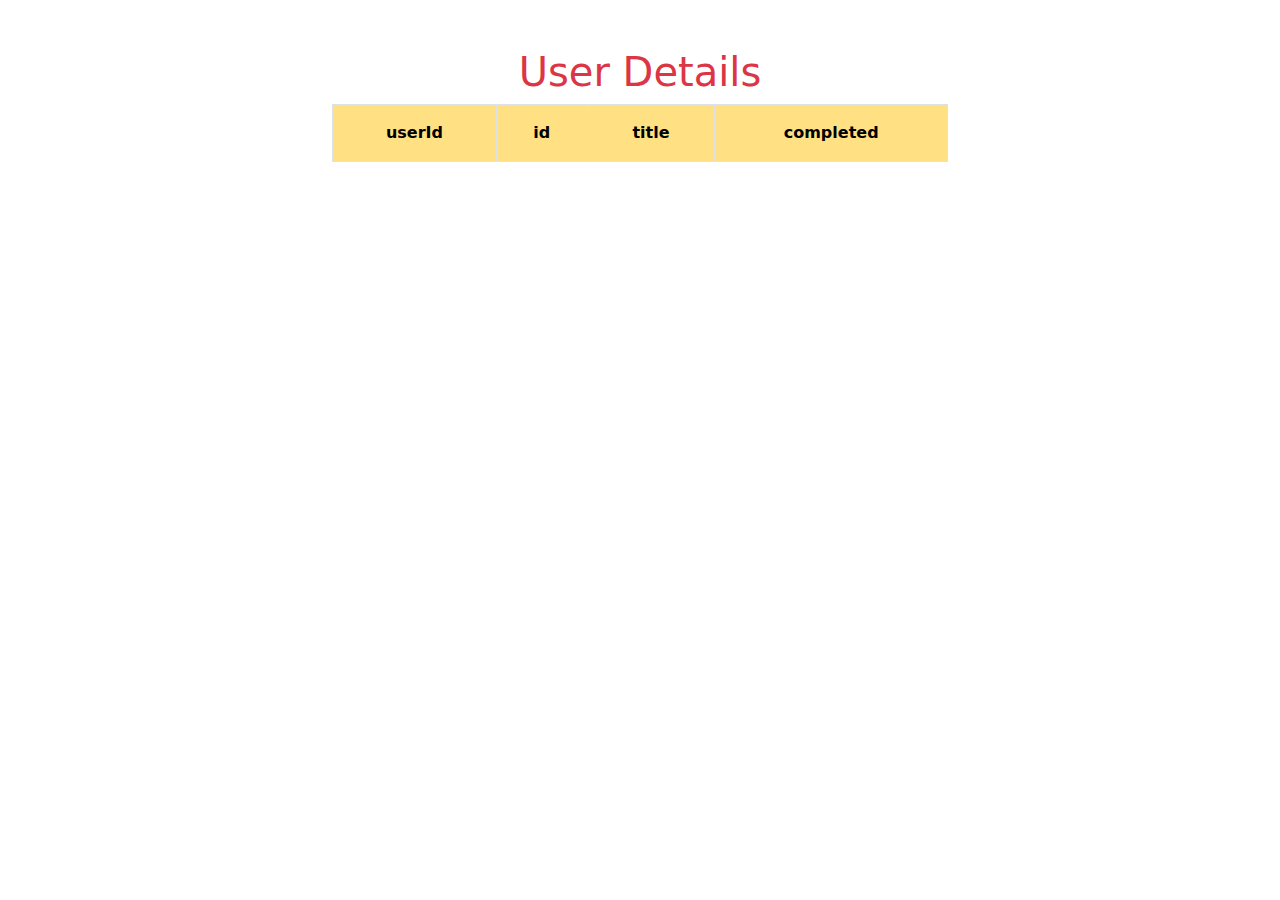
<file: FRONTEND/ajax/index.html>
<!DOCTYPE html>
<html lang="en">
<head>
    <meta charset="UTF-8">
    <meta name="viewport" content="width=device-width, initial-scale=1.0">
    <title>ajax</title>
    <!-- bootstrap -->
    <link href="https://cdn.jsdelivr.net/npm/bootstrap@5.3.3/dist/css/bootstrap.min.css" rel="stylesheet" integrity="sha384-QWTKZyjpPEjISv5WaRU9OFeRpok6YctnYmDr5pNlyT2bRjXh0JMhjY6hW+ALEwIH" crossorigin="anonymous">
    <script src="https://cdn.jsdelivr.net/npm/bootstrap@5.3.3/dist/js/bootstrap.bundle.min.js" integrity="sha384-YvpcrYf0tY3lHB60NNkmXc5s9fDVZLESaAA55NDzOxhy9GkcIdslK1eN7N6jIeHz" crossorigin="anonymous"></script>
</head>
<body>
    <div class="container-fluid mt-5 ">
        <div class="row">
            <h1 class="text-center text-danger">User Details</h1>
            <div class="col-md-3"></div>
            <div class="col-md-6">
                <table class="table table-bordered  table-striped">
                    <thead>
                      <tr>
                        <th class="text-center p-3 bg-warning bg-opacity-50 " >userId</th>
                        <th class="text-center p-3 bg-warning bg-opacity-50">id</th>
                        <th class="text-center p-3 bg-warning bg-opacity-50">title</th>
                        <th class="text-center p-3 bg-warning bg-opacity-50">completed</th>
                      </tr>
                    </thead>
                    <tbody id="result" class="">
                        
                      
                    </tbody>
                  </table>
            </div>
            <div class="col-md-3"></div>
        
        </div>
        
    
        
      </div> 
    
</body>
<script>
    //ajax
    //1) instance for the XMLHttpRequest class
    const http = new XMLHttpRequest()

    //2) call open method
    http.open('get','https://jsonplaceholder.typicode.com/todos')

    //3) send the request
    http.send()

     console.log(http.readyState);
     

    http.onreadystatechange =()=>{
        console.log(http.readyState);

        if (http.readyState==4) {
            console.log('data');
            if (http.status>=200 && http.status<=300) {
                console.log('response');
                console.log(http.responseText);


                let alltodos = JSON.parse(http.responseText)
                console.log(alltodos);

                alltodos.forEach((item) => {
                    result.innerHTML += `
                    <tr >
                            <td >${item.userId}</td>
                            <td>${item.id}</td>
                            <td>${item.title}</td>
                            <td>${item.completed}</td>
                        </tr> `
                        
                    
                });
                
                
                
                
            } else {
                console.log('error');
                
                
            }
            
            
        }
        else{
            console.log('no data');
            
        }
    }
</script>
</html>
</file>
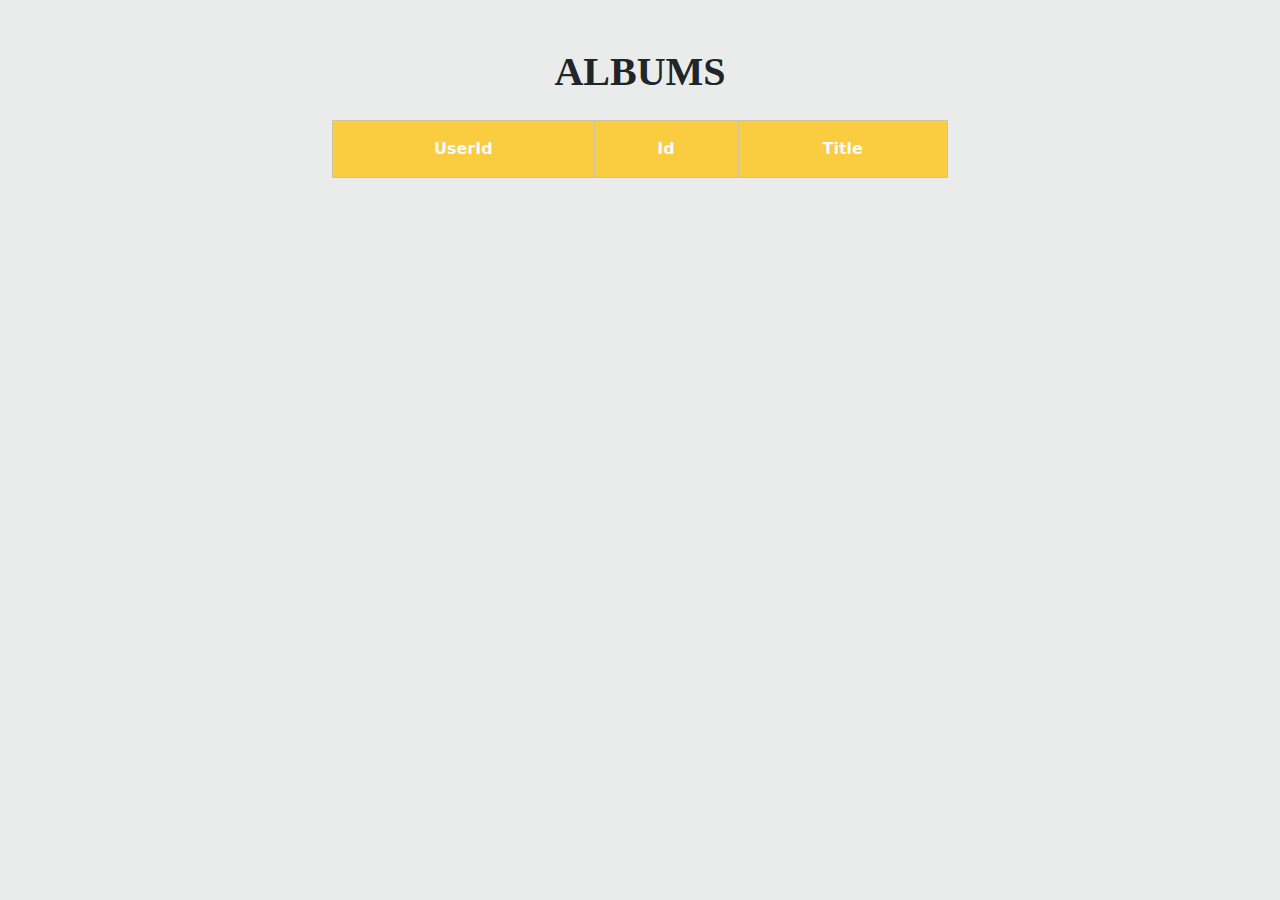
<file: FRONTEND/album-fetch/index.html>
<!DOCTYPE html>
<html lang="en">

<head>
    <meta charset="UTF-8">
    <meta name="viewport" content="width=device-width, initial-scale=1.0">
    <title>Albums -fetch api</title>
    <!-- bootstrap -->
    <link href="https://cdn.jsdelivr.net/npm/bootstrap@5.3.3/dist/css/bootstrap.min.css" rel="stylesheet"
        integrity="sha384-QWTKZyjpPEjISv5WaRU9OFeRpok6YctnYmDr5pNlyT2bRjXh0JMhjY6hW+ALEwIH" crossorigin="anonymous">
    <script src="https://cdn.jsdelivr.net/npm/bootstrap@5.3.3/dist/js/bootstrap.bundle.min.js"
        integrity="sha384-YvpcrYf0tY3lHB60NNkmXc5s9fDVZLESaAA55NDzOxhy9GkcIdslK1eN7N6jIeHz"
        crossorigin="anonymous"></script>
    <!-- fontawsome -->
    <link rel="stylesheet" href="https://cdnjs.cloudflare.com/ajax/libs/font-awesome/6.7.2/css/all.min.css"
        integrity="sha512-Evv84Mr4kqVGRNSgIGL/F/aIDqQb7xQ2vcrdIwxfjThSH8CSR7PBEakCr51Ck+w+/U6swU2Im1vVX0SVk9ABhg=="
        crossorigin="anonymous" referrerpolicy="no-referrer" />
        <style>
            body{
                background-color: rgb(233, 236, 235);
            }
            h1{
                font-family: Cambria, Cochin, Georgia, Times, 'Times New Roman', serif;
                font-weight: bolder;
                
            }
        </style>
</head>

<body>
    <div class="container-fluid">
        <div class="row">
            <h1 class="text-center mt-5 ">ALBUMS </h1>
            <div class="col-md-3"></div>
            <div class="col-md-6 mt-3">
                <table class="table table-warning table-bordered table-striped">
                    <thead>
                        <tr>
                            <th class="bg-warning bg-opacity-75 text-center p-3 text-light">UserId</th>
                            <th class="bg-warning bg-opacity-75 text-center p-3 text-light">Id</th>
                            <th class="bg-warning bg-opacity-75 text-center p-3 text-light">Title</th>
                        </tr>
                    </thead>
                    <tbody id="result">
                       
                    </tbody>
                </table>
            </div>
            <div class="col-md-3"></div>
        </div>
    </div>

</body>
<script>
    fetch('https://jsonplaceholder.typicode.com/albums').then((response)=>{
        album = response.json()
        album.then((alb)=>{
            alb.forEach((item)=>{
                result.innerHTML +=
                `<tr >
                            <td class="text-danger text-center">${item.userId}</td>
                            <td class="text-danger text-center">${item.id}</td>
                            <td class="text-danger text-center">${item.title}</td>
                        </tr>`
            })
        })
    }).catch((error)=>{
        console.log(error);
        
    })
</script>

</html>
</file>
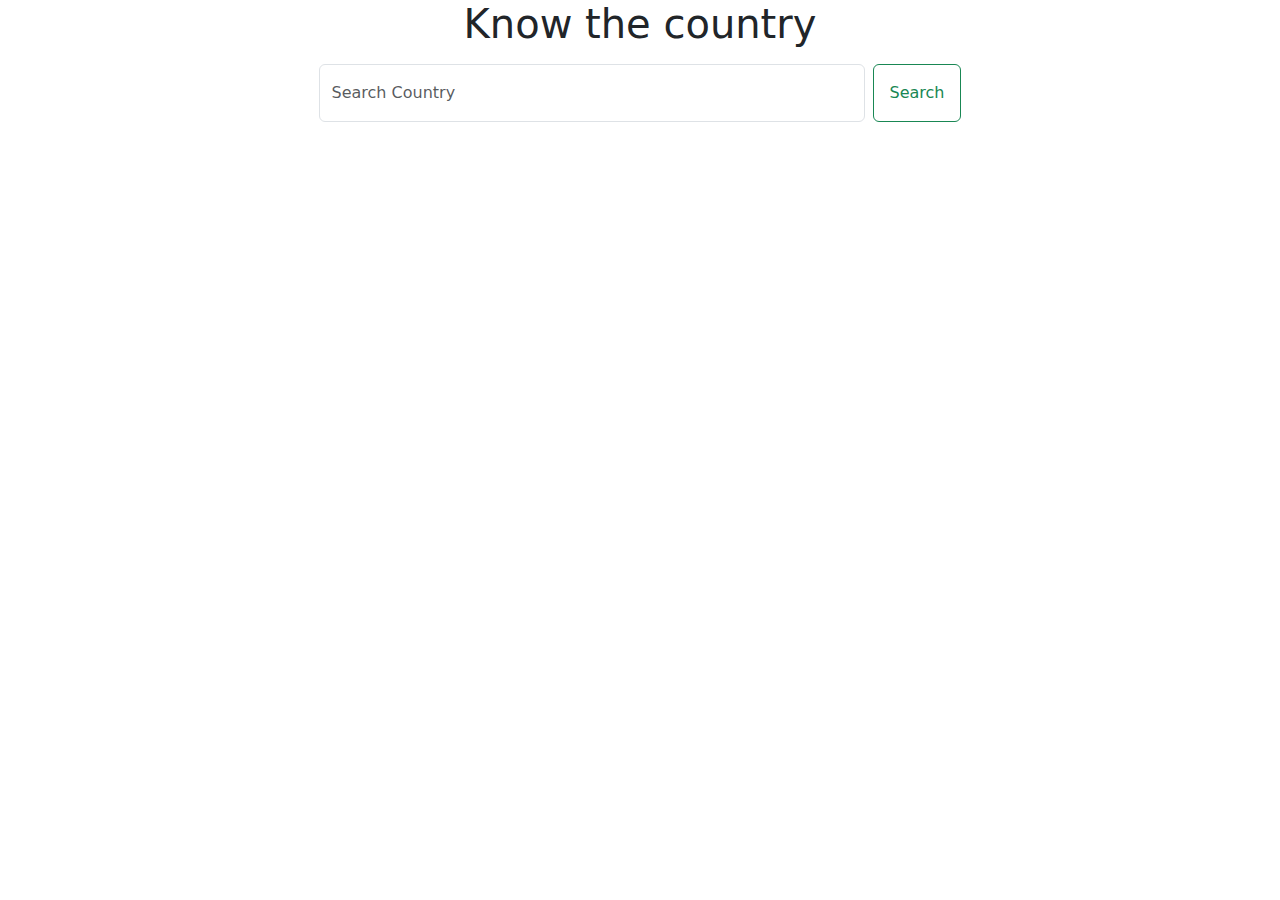
<file: FRONTEND/async await/index.html>
<!DOCTYPE html>
<html lang="en">
<head>
    <meta charset="UTF-8">
    <meta name="viewport" content="width=device-width, initial-scale=1.0">
    <title>Document</title>
    <link href="https://cdn.jsdelivr.net/npm/bootstrap@5.3.3/dist/css/bootstrap.min.css" rel="stylesheet" integrity="sha384-QWTKZyjpPEjISv5WaRU9OFeRpok6YctnYmDr5pNlyT2bRjXh0JMhjY6hW+ALEwIH" crossorigin="anonymous">
    <script src="https://cdn.jsdelivr.net/npm/bootstrap@5.3.3/dist/js/bootstrap.bundle.min.js" integrity="sha384-YvpcrYf0tY3lHB60NNkmXc5s9fDVZLESaAA55NDzOxhy9GkcIdslK1eN7N6jIeHz" crossorigin="anonymous"></script>
    <style>
        body{
            background-image: url('https://t3.ftcdn.net/jpg/08/71/92/36/360_F_871923682_DBQopY9NIqrZHhSif6CnF74d7d1Uctld.jpg');
            background-repeat: no-repeat;
            background-size: cover;
            height: 100%;
        }
    </style>
</head>
<body >
    <div class="container bg-transparent d-flex justify-content-center">
    <h1 class="text-dark-50">Know the country</h1>
</div>
<!-- search -->
<div class="container  d-flex justify-content-center bg-transparent">
    <div class="container ">
        <form class="d-flex justify-content-center mt-2" role="search">
          <input id="countryName" class="form-control me-2 w-50" type="search" placeholder="Search Country" aria-label="Search">
          <button class="btn btn-outline-success p-3" type="button" onclick="search()">Search</button>
        </form>
      </div>
</div>
<div id="result">
    

</div>
 <!-- <div class="container b d-flex justify-content-center p-5"> -->
    

</body>
<script>
    const search =async()=>{
        // console.log(countryName.value);
        
      let response = await fetch(`https://restcountries.com/v3.1/name/${countryName.value}?fullText=true`)
      response.json().then((data)=>{
        console.log(data);
        // common
        let common =data[0].name.common
        console.log(common);

        // official

        let official = data[0].name.official
        console.log(official);

        //capital
        let capital = data[0].capital
        console.log(capital);

        //continents
        let continents =data[0].continents
        console.log(continents);
        //borders
        let borders = data[0].borders
        console.log(borders);

        //map
        let map = data[0].maps.googleMaps
        console.log(map);
        //area
        let area = data[0].area
        console.log(area);
        //population
        let population = data[0].population
        console.log(population);
        //timezone
        let timezone = data[0].timezones
        console.log(timezone);
        // flag
        let flag = data[0].flags.png
        console.log(flag);

        //language
        let language = []
        for(let key in data[0].languages){
            language.push(data[0].languages[key])
        }
        console.log(language);
        


    //     let language = Object.values(data[0].languages)
    //     console.log(language);
        
    //     ///or
    //     for (let i = 0; i < data.length; i++) {
    // if (data[i] && data[i].languages) { // Check if data[i] and data[i].languages exist
    //     let language = Object.values(data[i].languages);
    //     console.log(language);
    // } else {
    //     console.log("No languages property found in object at index:");
    // }
    // }

    ///currency
    let currency = []
    for(let curr in data[0].currencies){
        var currencyname = data[0].currencies[curr].name
        var currencysymbol = data[0].currencies[curr].symbol
        currency.push(currencyname,currencysymbol)
    }
        console.log(currency);
        
        
         result.innerHTML =`
         <div class="container b d-flex justify-content-center p-5">
        <!-- card -->
        <div class="card" style="width: 18rem;">
            <img src="${flag}" class="card-img-top" alt="...">
            <div class="card-body">
              <h5 class="card-title">${common}</h5>
              <p class="card-text"></p>
            </div>
            <div class="card" style="width: 18rem;">
                <ul class="list-group list-group-flush">
                  <li class="list-group-item">continents:${continents}</li>
                  <li class="list-group-item">bordeers:${borders}</li>
                  <li class="list-group-item">area:${area}</li>
                 
                    <li class="list-group-item">population:${population}</li>
                    <li class="list-group-item">timezone:${timezone}</li>
                    <li class="list-group-item">currency:${currency}</li>
                 
                    <li class="list-group-item">language:${language}</li>
                    <li class="list-group-item"><a href="" target="_blank"></a></li>
                  </ul>
              </div>
           
          
        </div> `







        
        
        
        
        
        
        

        
        
      })
    }
</script>
</html>
<!-- common
 official 
 language
 capital
 languages
 google maps 
 population
 time zone
 continent
 flag png -->
</file>
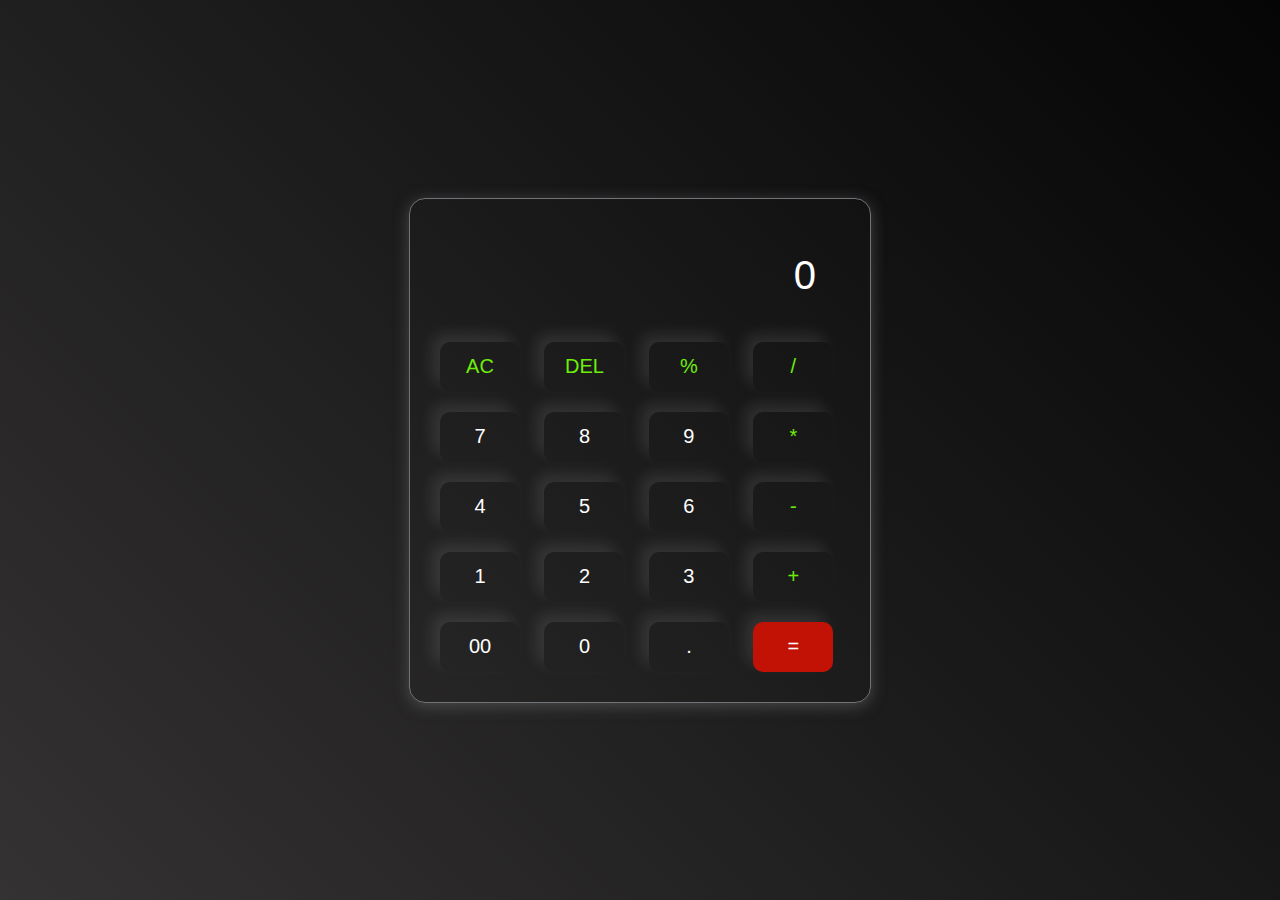
<file: FRONTEND/calculator/index.html>
<!DOCTYPE html>
<html lang="en">
  <head>
    <meta charset="UTF-8" />
    <meta http-equiv="X-UA-Compatible" content="IE=edge" />
    <meta name="viewport" content="width=device-width, initial-scale=1.0" />
    <link rel="stylesheet" href="./style.css" />
    <title>Calculator</title>
  </head>
  <body>
    <div class="container">
      <div class="calculator">
        <input type="text" id="display" placeholder="0" readonly />
        <div>
          <button class="button operator"onclick="clearDisplay()" >AC</button>
          <button class="button operator" onclick="deleteLast()">DEL</button>
          <button class="button operator" onclick="appendToDisplay('%')">%</button>
          <button class="button operator" onclick="appendToDisplay('/')">/</button>
        </div>
        <div>
          <button class="button" onclick="appendToDisplay(7)">7</button>
          <button class="button" onclick="appendToDisplay(8)">8</button>
          <button class="button" onclick="appendToDisplay(9)">9</button>
          <button class="button operator" onclick="appendToDisplay('*')">*</button>
        </div>
        <div>
          <button class="button" onclick="appendToDisplay('4')">4</button>
          <button class="button" onclick="appendToDisplay('5')">5</button>
          <button class="button" onclick="appendToDisplay('6')">6</button>
          <button class="button operator" onclick="appendToDisplay('-')">-</button>
        </div>
        <div>
          <button class="button" onclick="appendToDisplay('1')">1</button>
          <button class="button" onclick="appendToDisplay('2')">2</button>
          <button class="button" onclick="appendToDisplay('3')">3</button>
          <button class="button operator" onclick="appendToDisplay('+')">+</button>
        </div>

        <div>
          <button class="button" onclick="appendToDisplay('00')">00</button>
          <button class="button" onclick="appendToDisplay('0')">0</button>
          <button class="button" onclick="appendToDisplay('.')">.</button>
          <button class="button equalBtn" onclick="calculate()">=</button>
        </div>
      </div>
    </div>

    <script src="./script.js"></script>
  </body>
</html>
</file>
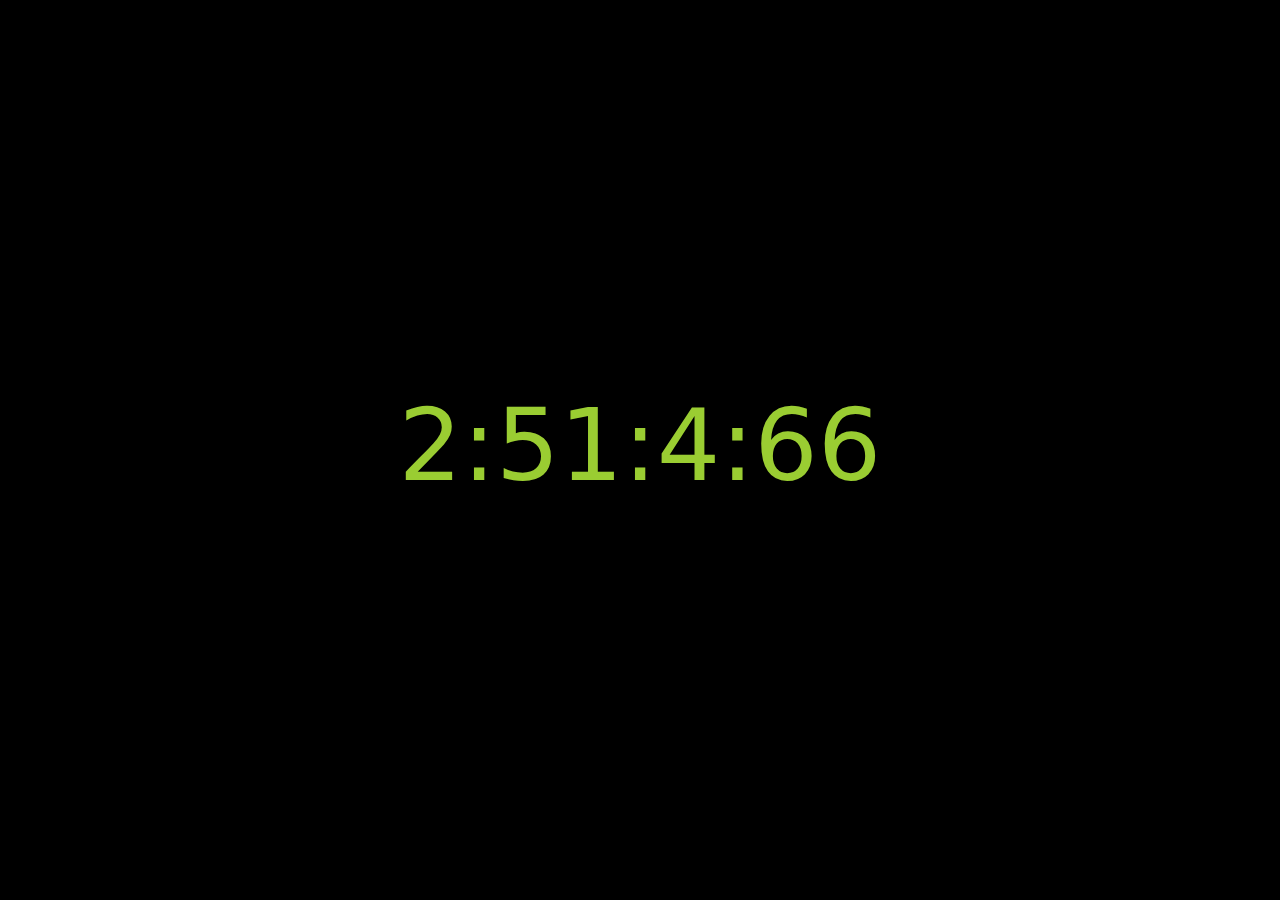
<file: FRONTEND/clock/index.html>
<!DOCTYPE html>
<html lang="en">
<head>
    <meta charset="UTF-8">
    <meta name="viewport" content="width=device-width, initial-scale=1.0">
    <title>24hourclock</title>
    <link href="https://cdn.jsdelivr.net/npm/bootstrap@5.3.3/dist/css/bootstrap.min.css" rel="stylesheet" integrity="sha384-QWTKZyjpPEjISv5WaRU9OFeRpok6YctnYmDr5pNlyT2bRjXh0JMhjY6hW+ALEwIH" crossorigin="anonymous">
</head>
<body>
    <div style="width: 100%;height: 100vh;background-color: black;display: flex;justify-content: center;align-items: center;">
        <h1 style="color: yellowgreen;font-size: 100px;" id="result">24 : 00 : 00</h1>
    </div>
</body>
<script src="./script.js"></script>
</html>
</file>
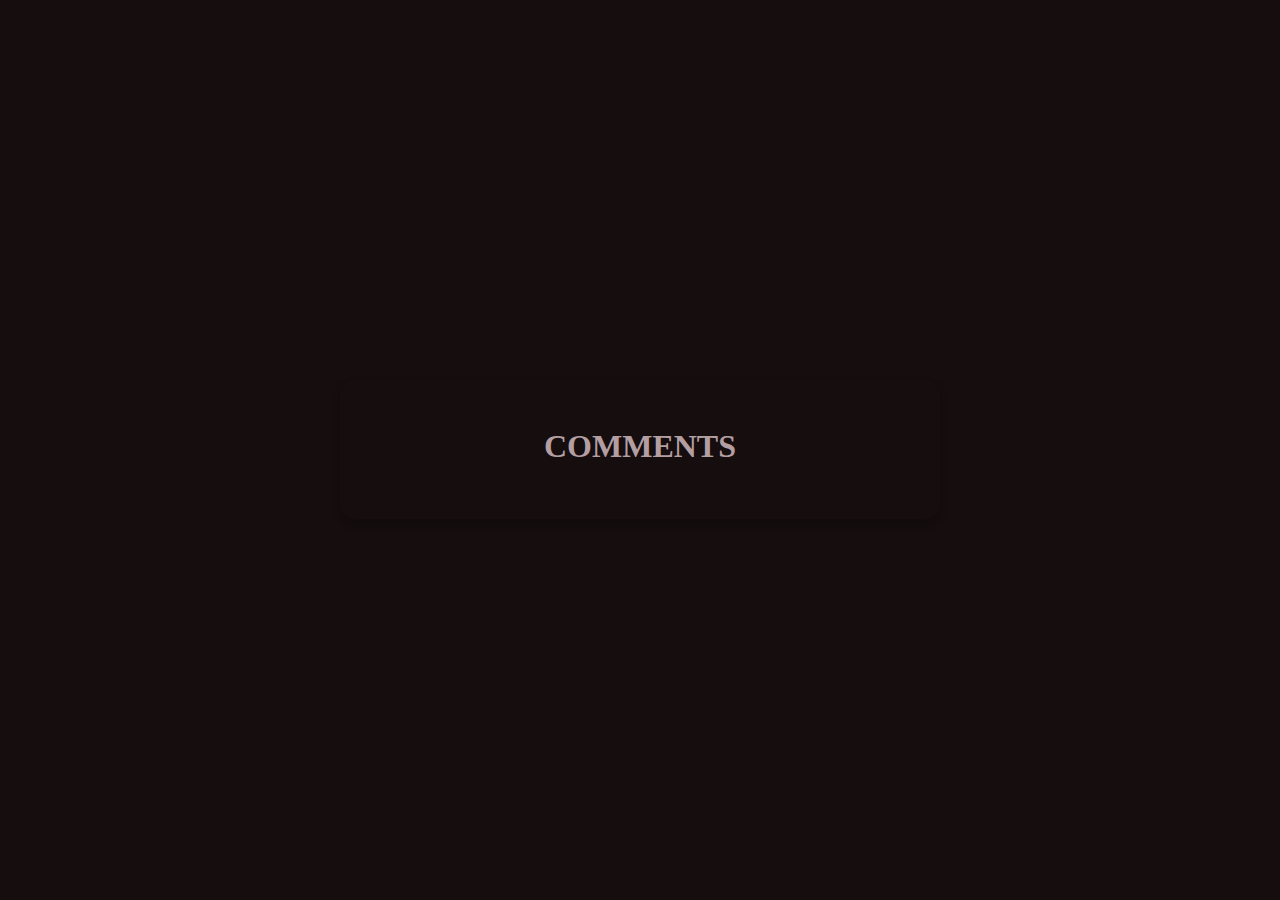
<file: FRONTEND/comments-ajax/index.html>
<!DOCTYPE html>
<html lang="en">

<head>
    <meta charset="UTF-8">
    <meta name="viewport" content="width=device-width, initial-scale=1.0">
    <title>Comments -ajax</title>
    <link href="https://cdn.jsdelivr.net/npm/bootstrap@5.3.0/dist/css/bootstrap.min.css" rel="stylesheet">
    <style>
        body {
            background:  #150d0e;
            min-height: 100vh;
            display: flex;
            align-items: center;
            justify-content: center;
            flex-direction: column;
        }

        .container {
            background: #171515;
            padding: 30px;
            border-radius: 15px;
            box-shadow: 0px 4px 10px rgba(0, 0, 0, 0.2);
            max-width: 600px;
            width: 90%;
        }

        h2 {
            color: #b39ea2;
            font-weight: bolder;
            text-align: center;
            font-family: Cambria, Cochin, Georgia, Times, 'Times New Roman', serif;
        }

        .comment-card {
            border: none;
            border-radius: 10px;
            background: linear-gradient(195deg, #e70b13, #1c1513);
            box-shadow: 0px 4px 10px white;
            padding: 20px;
            margin-bottom: 15px;
            color: #fff;
        }

        .comment-title {
            font-size: 18px;
            font-weight: bold;
        }

        .comment-subtitle {
            font-size: 14px;
            opacity: 0.8;
        }

        /* .btn-custom {
            background: #ff4081;
            color: white;
            border: none;
            padding: 10px 20px;
            border-radius: 20px;
            transition: 0.3s;
        }

        .btn-custom:hover {
            background: #d81b60;
        } */
    </style>
</head>

<body>
    
    <div class="container bg-transparent">
         <h2 class="p-3"> COMMENTS</h2>
         <div id="result" class=""></div>
    </div>
</body>
<script>
    //ajax
    //1, instance for the xmlhttprequest class
    const http = new XMLHttpRequest()

    //2, call open method
    http.open('get', 'https://jsonplaceholder.typicode.com/comments')

    //3, Send the request
    http.send()                  //need to give body for  post and update, for 'get' we dont have to give

    console.log(http.readyState);

    http.onreadystatechange = () => {
        console.log(http.readyState);

        if (http.readyState == 4) {
            console.log('data');
            if (http.status >= 200 && http.status < 300) {
                console.log('response');

                let alltodos = JSON.parse(http.responseText)
                console.log(alltodos);
                
                alltodos.forEach((item) => {
                    result.innerHTML +=

                  ` <div class="comment-card">
                    <div class="comment-title">${item.id} . ${item.name}</div>
                    <div class="comment-subtitle">${item.email}</div>
                    <p>${item.body}</p>
                    </div> `


                })


            }
            else {
                console.log('error');

            }

        }
        else {
            console.log('no data');

        }

    }
</script>

</html>
</file>
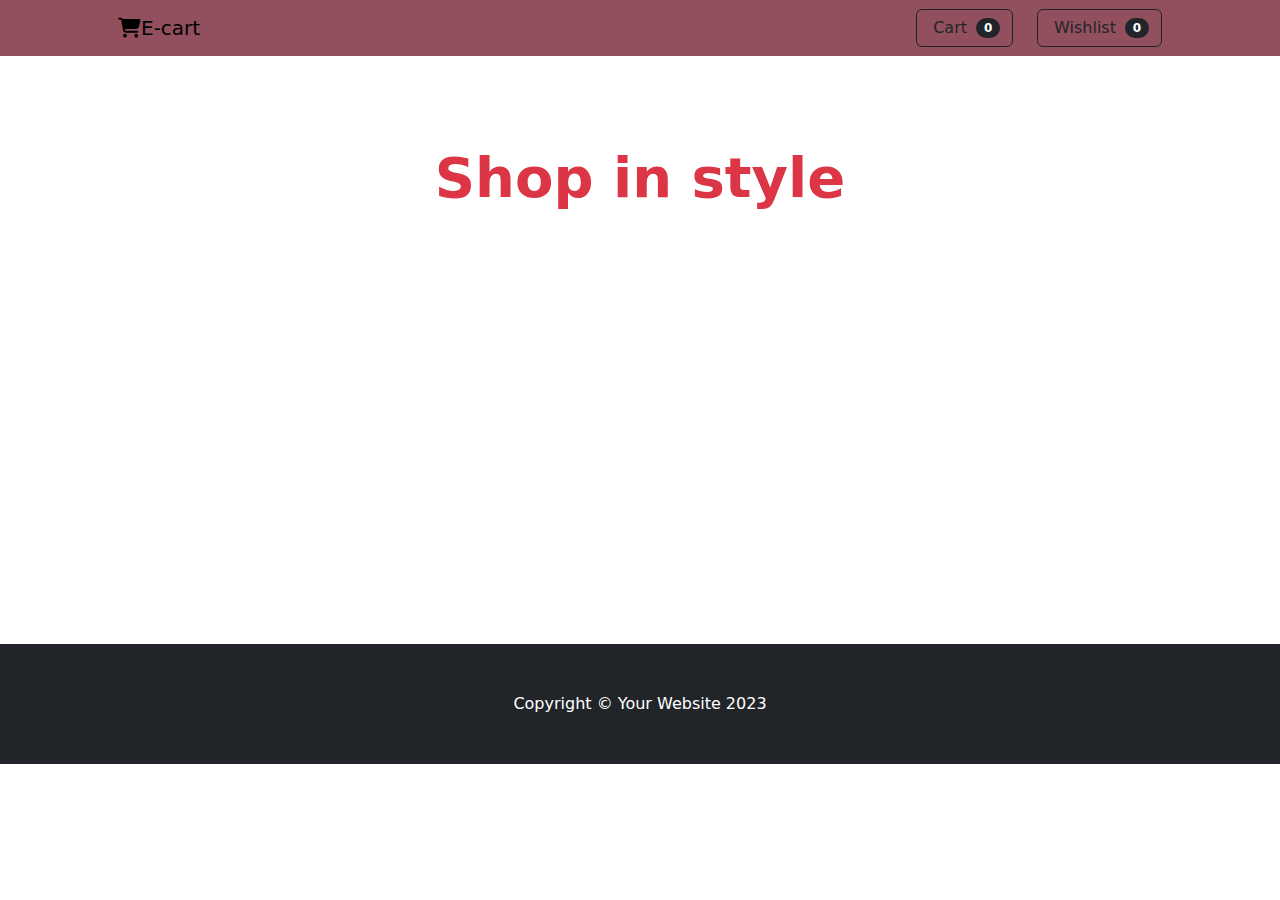
<file: FRONTEND/fetch.html>
<!DOCTYPE html>
<html lang="en">
<head>
    <meta charset="UTF-8">
    <meta name="viewport" content="width=device-width, initial-scale=1.0">
    <title>fetch</title>
    <!DOCTYPE html>
<html lang="en">
<head>
    <meta charset="UTF-8">
    <meta name="viewport" content="width=device-width, initial-scale=1.0">
    <title>ajax</title>
    <!-- bootstrap -->
    <link href="https://cdn.jsdelivr.net/npm/bootstrap@5.3.3/dist/css/bootstrap.min.css" rel="stylesheet" integrity="sha384-QWTKZyjpPEjISv5WaRU9OFeRpok6YctnYmDr5pNlyT2bRjXh0JMhjY6hW+ALEwIH" crossorigin="anonymous">
    <script src="https://cdn.jsdelivr.net/npm/bootstrap@5.3.3/dist/js/bootstrap.bundle.min.js" integrity="sha384-YvpcrYf0tY3lHB60NNkmXc5s9fDVZLESaAA55NDzOxhy9GkcIdslK1eN7N6jIeHz" crossorigin="anonymous"></script>
    <!-- fontawesome -->
    <link rel="stylesheet" href="https://cdnjs.cloudflare.com/ajax/libs/font-awesome/6.7.2/css/all.min.css" integrity="sha512-Evv84Mr4kqVGRNSgIGL/F/aIDqQb7xQ2vcrdIwxfjThSH8CSR7PBEakCr51Ck+w+/U6swU2Im1vVX0SVk9ABhg==" crossorigin="anonymous" referrerpolicy="no-referrer" />
    <style>
        nav{
            background-color: #924f5e;
        }
        header{
            background-image: url(https://as2.ftcdn.net/jpg/03/13/65/17/1000_F_313651795_OUrd7HrFYuxo9LXuuREFvRyIPeEfVSLj.jpg);
            background-size: cover;
            height: 500px;
        }
    </style>
</head>
<body>
     <!-- Navigation-->
     <nav class="navbar navbar-expand-lg navbar-light  fixed-top">
        <div class="container px-4 px-lg-5">
            <a class="navbar-brand" href="#!"><i class="fa-solid fa-cart-shopping"></i>E-cart</a>
            <button class="navbar-toggler" type="button" data-bs-toggle="collapse" data-bs-target="#navbarSupportedContent" aria-controls="navbarSupportedContent" aria-expanded="false" aria-label="Toggle navigation"><span class="navbar-toggler-icon"></span></button>
            <div class="collapse navbar-collapse" id="navbarSupportedContent">
                
                <form class="d-flex ms-auto">
                    <button class="btn btn-outline-dark" type="submit">
                        <i class="bi-cart-fill me-1"></i>
                        Cart
                        <span class="badge bg-dark text-white ms-1 rounded-pill">0</span>
                    </button>
                    <button class="btn btn-outline-dark ms-4" type="submit">
                        <i class="bi-cart-fill me-1"></i>
                        Wishlist
                        <span class="badge bg-dark text-white ms-1 rounded-pill">0</span>
                    </button>
                </form>
            </div>
        </div>
    </nav>
    <!-- Header-->
    <header class=" py-5">
        <div class="container px-4 px-lg-5 my-5">
            <div class="text-center text-white">
                <h1 class="display-4 fw-bolder pt-5 text-danger">Shop in style</h1>
                <p class="lead fw-normal text-dark-50 mb-0 ">With this shop hompeage template</p>
            </div>
        </div>
    </header>
    <!-- Section-->
    <section class="py-5">
        <div class="container px-4 px-lg-5 mt-5">
            <div class="row gx-4 gx-lg-5 row-cols-2 row-cols-md-3 row-cols-xl-4 justify-content-center" id="result">
               

            </div>
        </div>
    </section>
    <!-- Footer-->
    <footer class="py-5 bg-dark">
        <div class="container"><p class="m-0 text-center text-white">Copyright &copy; Your Website 2023</p></div>
    </footer>
    
</body>
<script>
    fetch('https://fakestoreapi.com/products').then((response)=>{     //fetch gives either then() or catch()
    // console.log(response);
   products = response.json() //it parse the response - return promise 
    // console.log(products);
    products.then((pro)=>{
        console.log(pro);

        pro.forEach((item) => {
            result.innerHTML +=`
            <div class="col mb-5">
                    <div class="card h-100">
                        <!-- Product image-->
                        <img class="card-img-top" src=${item.image} alt="..." height="300px" />
                        <!-- Product details-->
                        <div class="card-body p-4">
                            <div class="text-center">
                                <!-- Product name-->
                                <h5 class="fw-bolder"> ${item.title.slice(0,25)}...</h5>
                                <!-- Product price-->
                                $ ${item.price}
                            </div>
                        </div>
                        <!-- Product actions-->
                        <div class="card-footer p-4 pt-0 border-top-0 bg-transparent">
                            <div class="text-center"><a class="btn btn-outline-dark mt-auto" href="#">View options</a></div>
                        </div>
                    </div>
                </div>`
            
        });
        

    })
    
    
    }).catch((error)=>{
        console.log(error);
        
    })

</script>
</html>
</file>
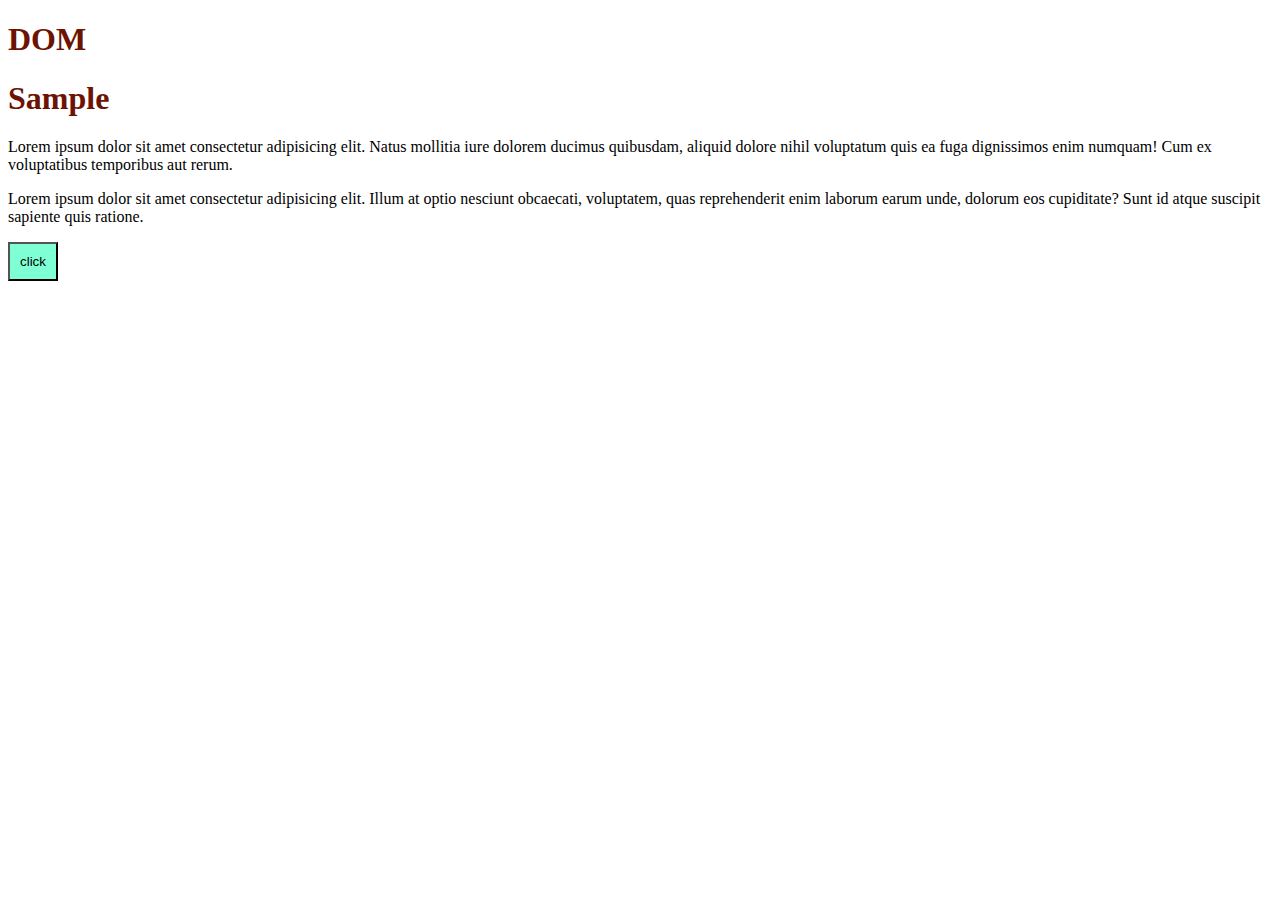
<file: FRONTEND/prog2.html>
<!DOCTYPE html>
<html lang="en">
<head>
    <meta charset="UTF-8">
    <meta name="viewport" content="width=device-width, initial-scale=1.0">
    <title>DOM ACCESS</title>
    <style>
        h1{
            color: rgb(108, 19, 3);
        }
        button{
            padding: 10px;
            background-color:aquamarine;
        }
    </style>
</head>
<body>
    <h1>DOM</h1>
    <h1 class="style1">Sample</h1>
    <p class="style1">Lorem ipsum dolor sit amet consectetur adipisicing elit. Natus mollitia iure dolorem ducimus quibusdam, aliquid dolore nihil voluptatum quis ea fuga dignissimos enim numquam! Cum ex voluptatibus temporibus aut rerum.</p>
    <p id="para">Lorem ipsum dolor sit amet consectetur adipisicing elit. Illum at optio nesciunt obcaecati, voluptatem, quas reprehenderit enim laborum earum unde, dolorum eos cupiditate? Sunt id atque suscipit sapiente quis ratione.</p>
    <button onclick="change()">click</button>
</body>
<script>
    function change() {
        // const content = document.getElementsByTagName('h1')
        // console.log(content[1]);
        // content[0].innerHTML = "Document object model"
        // content[1].style.fontSize = "100px"
        //-----------------------------------
        // const content = document.getElementsByClassName('style1')
        // console.log(content[1]);
        // content[1].style.backgroundColor = "yellow"

        // const data = document.getElementById('para')
        // console.log(data);
        // data.style.fontSize = '100px'

        // const data = document.querySelector('h1')
        // console.log(data);
        // data.style.backgroundColor = 'red'
        
        const data = document.querySelectorAll('h1')
        console.log(data);
        data[1].style.backgroundColor = 'blue'
        
        
        
        
    }
</script>
</html>
</file>
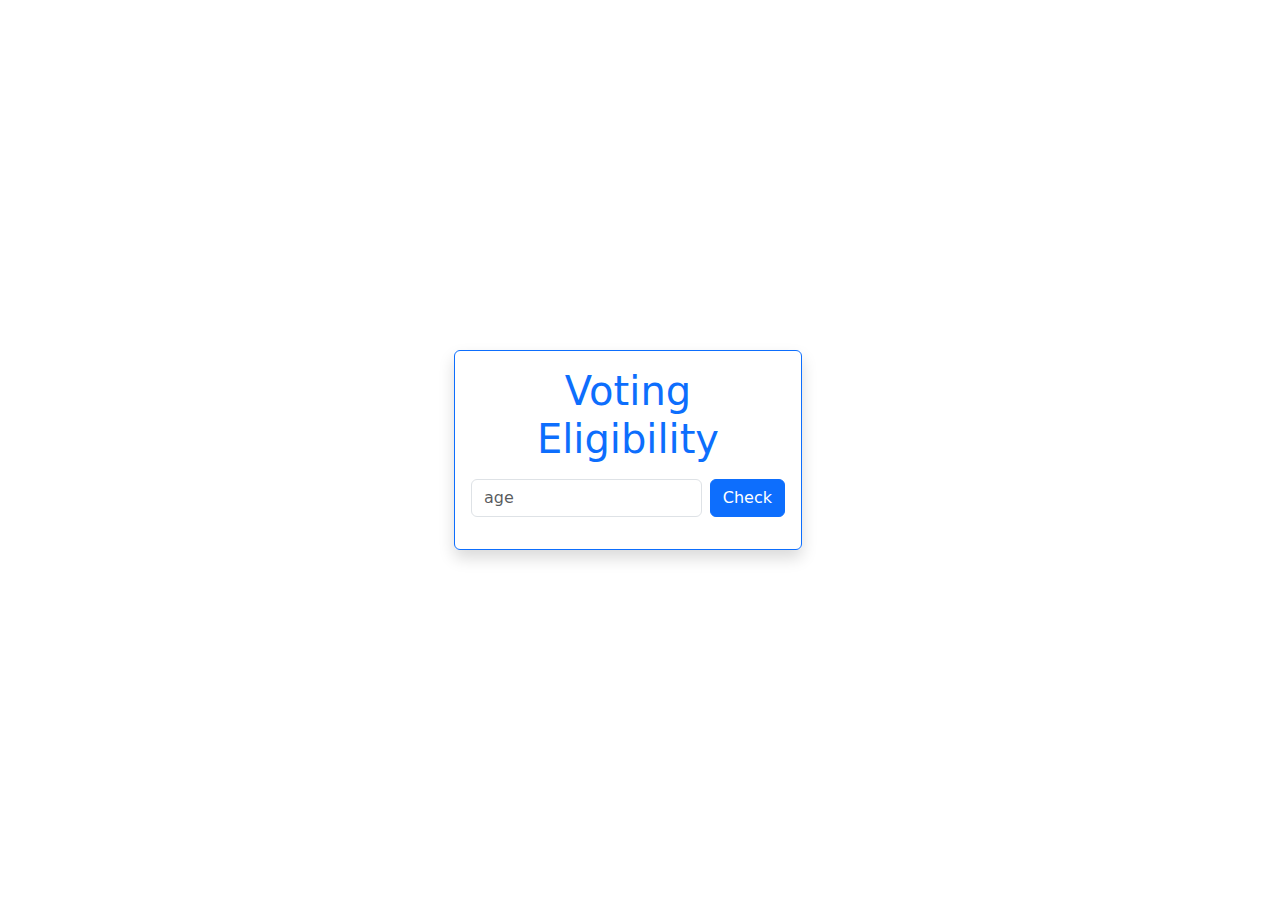
<file: FRONTEND/prog3.html>
<!DOCTYPE html>
<html lang="en">
<head>
    <meta charset="UTF-8">
    <meta name="viewport" content="width=device-width, initial-scale=1.0">
    <title>Age Eligibility</title>
    <link href="https://cdn.jsdelivr.net/npm/bootstrap@5.3.3/dist/css/bootstrap.min.css" rel="stylesheet" integrity="sha384-QWTKZyjpPEjISv5WaRU9OFeRpok6YctnYmDr5pNlyT2bRjXh0JMhjY6hW+ALEwIH" crossorigin="anonymous">
    
</head>
<body>
    <div class="container" >
        <div class="row" style="width: 100%;height: 100vh;display: flex;align-items: center;justify-content: center;">
            <div class="col-md-4"></div>
            <div class="col-md-4">
                <div class="border border-primary rounded-2 p-3 shadow">
                <h1 class="text-primary text-center">Voting Eligibility</h1>
                <div class="d-flex mt-3">
                <input type="text" placeholder="age" class="form-control" id="Age">
                <button class="btn btn-primary ms-2" onclick="Agecheck()">Check</button>
                </div>
                <p id="para" class="mt-2"></p>
                </div>
            </div>
            <div class="col-md-4"></div>
        </div>
    </div>
    
    
</body>
<script src="./prog3.js"></script>
</html>
</file>
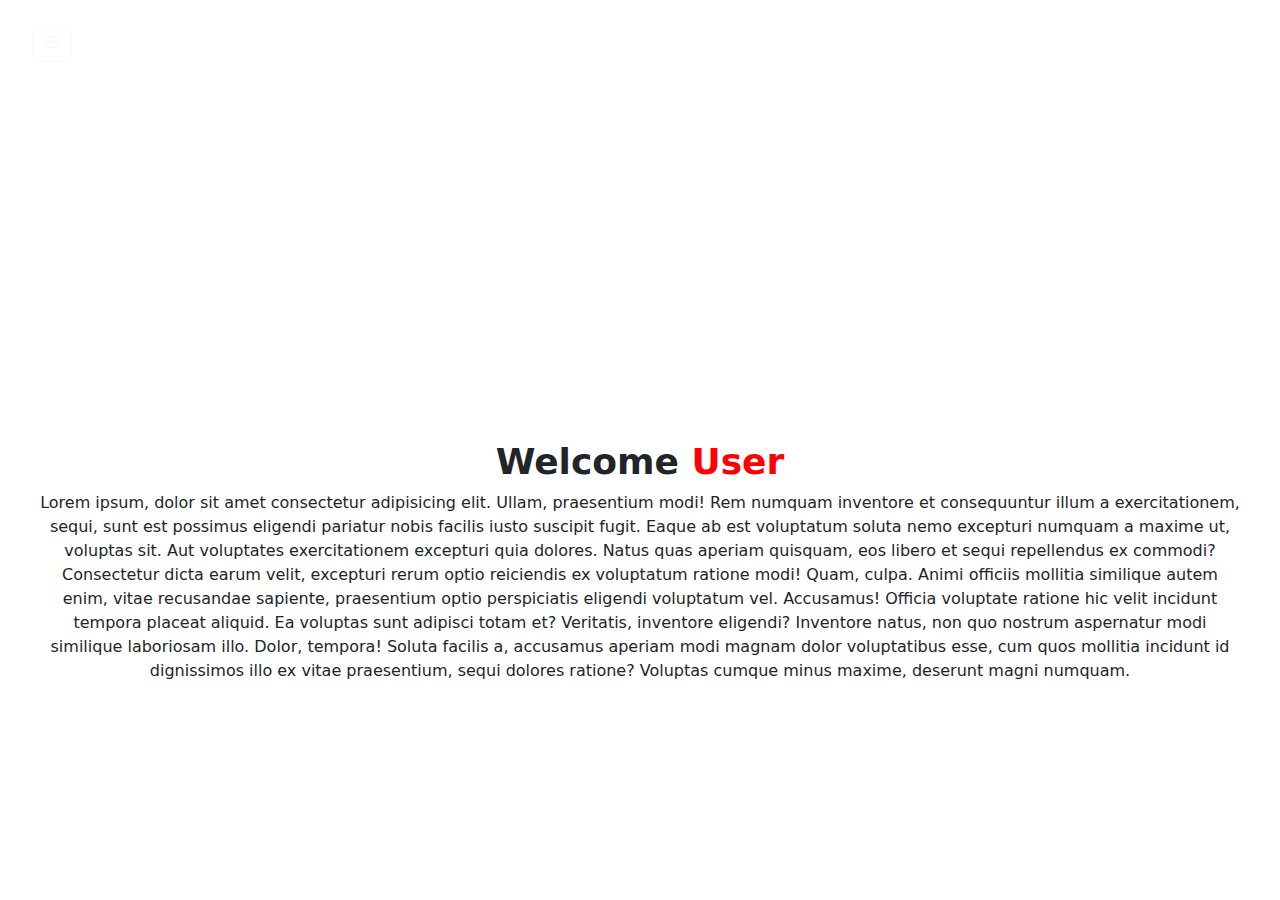
<file: FRONTEND/landing application/home.html>
<!DOCTYPE html>
<html lang="en">
<head>
    <meta charset="UTF-8">
    <meta name="viewport" content="width=device-width, initial-scale=1.0">
    <title>landing application-home</title>
    <!-- fontawesome -->
    <link rel="stylesheet" href="https://cdnjs.cloudflare.com/ajax/libs/font-awesome/6.7.2/css/all.min.css" integrity="sha512-Evv84Mr4kqVGRNSgIGL/F/aIDqQb7xQ2vcrdIwxfjThSH8CSR7PBEakCr51Ck+w+/U6swU2Im1vVX0SVk9ABhg==" crossorigin="anonymous" referrerpolicy="no-referrer" />
    <!-- bootstrap -->
    <link href="https://cdn.jsdelivr.net/npm/bootstrap@5.3.3/dist/css/bootstrap.min.css" rel="stylesheet" integrity="sha384-QWTKZyjpPEjISv5WaRU9OFeRpok6YctnYmDr5pNlyT2bRjXh0JMhjY6hW+ALEwIH" crossorigin="anonymous">
    <script src="https://cdn.jsdelivr.net/npm/bootstrap@5.3.3/dist/js/bootstrap.bundle.min.js" integrity="sha384-YvpcrYf0tY3lHB60NNkmXc5s9fDVZLESaAA55NDzOxhy9GkcIdslK1eN7N6jIeHz" crossorigin="anonymous"></script>
    <link rel="stylesheet" href="./style.css">
</head>
<body>
    <header>
        <nav class="navbar navbar-expand-lg navbar-dark">
            <div class="container-fluid">
                <button class="btn btn-outline-light"><i class="fas fa-bars"></i></button>
                <a class="navbar-brand"><h1>Dashboard</h1></a>
                <button type="button" class="btn logout-btn ms-auto"  onclick="logout()">Logout <i class="fas fa-power-off"></i></button>
            </div>
        </nav>
    </header>
    
       
    
        <div class="content ">
            <h2>Welcome <span id="username">User</span></h2>
            <p>Lorem ipsum, dolor sit amet consectetur adipisicing elit. Ullam, praesentium modi! Rem numquam inventore et consequuntur illum a exercitationem, sequi, sunt est possimus eligendi pariatur nobis facilis iusto suscipit fugit.
            Eaque ab est voluptatum soluta nemo excepturi numquam a maxime ut, voluptas sit. Aut voluptates exercitationem excepturi quia dolores. Natus quas aperiam quisquam, eos libero et sequi repellendus ex commodi?
            Consectetur dicta earum velit, excepturi rerum optio reiciendis ex voluptatum ratione modi! Quam, culpa. Animi officiis mollitia similique autem enim, vitae recusandae sapiente, praesentium optio perspiciatis eligendi voluptatum vel. Accusamus!
            Officia voluptate ratione hic velit incidunt tempora placeat aliquid. Ea voluptas sunt adipisci totam et? Veritatis, inventore eligendi? Inventore natus, non quo nostrum aspernatur modi similique laboriosam illo. Dolor, tempora!
            Soluta facilis a, accusamus aperiam modi magnam dolor voluptatibus esse, cum quos mollitia incidunt id dignissimos illo ex vitae praesentium, sequi dolores ratione? Voluptas cumque minus maxime, deserunt magni numquam.</p>
        </div>
    
    
    

    

    
</body>
<script> 
    let user = localStorage.getItem("user")
    if (!user) {
        alert('please login')
        window.innerHTML = user
        
    } else {
        username.innerHTML = user

        
    }
    
    function logout(){
        localStorage.removeItem("user")
        window.location = "login.html"
    }
</script>
</html>
</file>
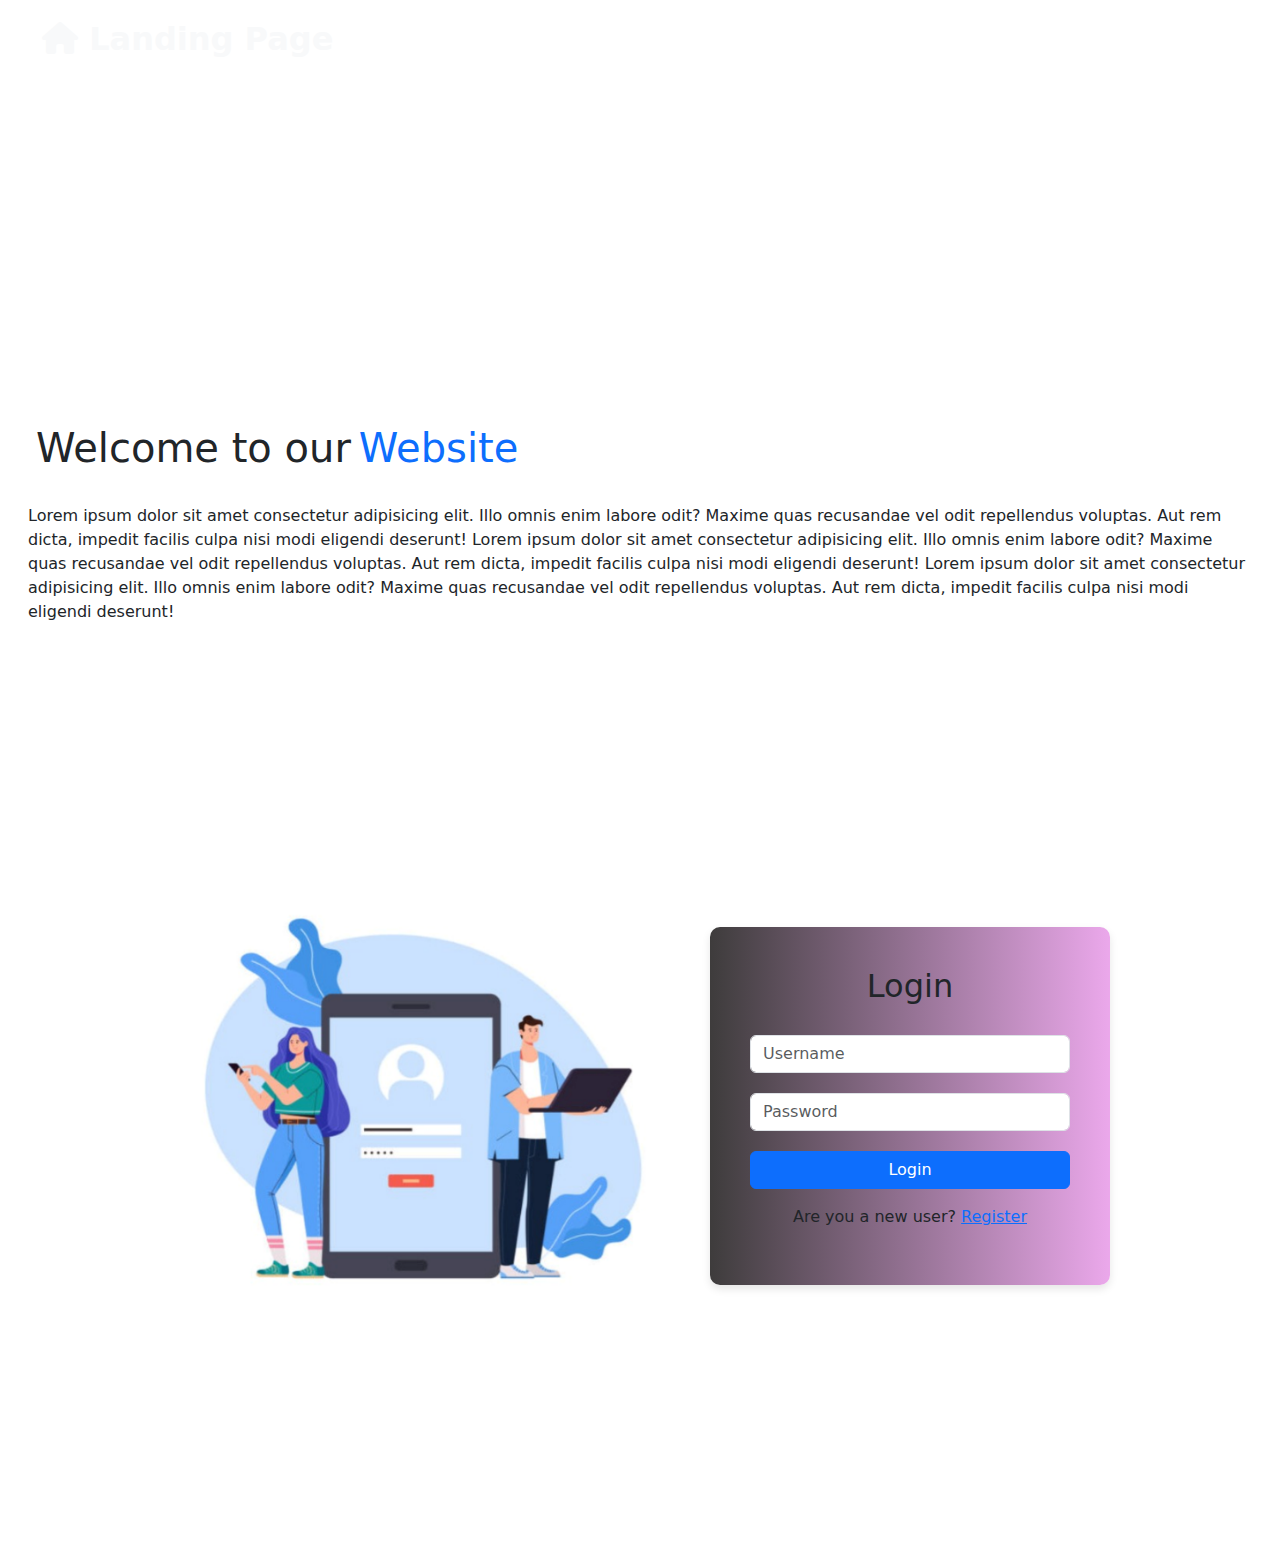
<file: FRONTEND/landing application/login.html>
<!DOCTYPE html>
<html lang="en">
<head>
    <meta charset="UTF-8">
    <meta name="viewport" content="width=device-width, initial-scale=1.0">
    <title>landing application-login</title>
    <!-- fontawesome -->
    <link rel="stylesheet" href="https://cdnjs.cloudflare.com/ajax/libs/font-awesome/6.7.2/css/all.min.css" integrity="sha512-Evv84Mr4kqVGRNSgIGL/F/aIDqQb7xQ2vcrdIwxfjThSH8CSR7PBEakCr51Ck+w+/U6swU2Im1vVX0SVk9ABhg==" crossorigin="anonymous" referrerpolicy="no-referrer" />
    <!-- bootstrap -->
    <link href="https://cdn.jsdelivr.net/npm/bootstrap@5.3.3/dist/css/bootstrap.min.css" rel="stylesheet" integrity="sha384-QWTKZyjpPEjISv5WaRU9OFeRpok6YctnYmDr5pNlyT2bRjXh0JMhjY6hW+ALEwIH" crossorigin="anonymous">
    <script src="https://cdn.jsdelivr.net/npm/bootstrap@5.3.3/dist/js/bootstrap.bundle.min.js" integrity="sha384-YvpcrYf0tY3lHB60NNkmXc5s9fDVZLESaAA55NDzOxhy9GkcIdslK1eN7N6jIeHz" crossorigin="anonymous"></script>
    <!-- css -->
     <link rel="stylesheet" href="./style.css">
</head>
<body>
    <header>
        <nav class="navbar bg-transparent ">
            <div class="container-fluid">
              <a class="navbar-brand text-light fs-2" href="#">
                <i class="fa-solid fa-house"></i>
                Landing Page
              </a>
            </div>
          </nav>
    </header>
      <section class="bg-transparent">
        <div class="container-fluid bg-transparent ">
            <div class="d-flex p-4">
                <h1>Welcome to our </h1><span><h1 class="text-primary ms-2">Website</h1></span>
                
                
            </div>
            <div class="p-3 pt-0 align-items-center"><p>Lorem ipsum dolor sit amet consectetur adipisicing elit. Illo omnis enim labore odit? Maxime quas recusandae vel odit repellendus voluptas. Aut rem dicta, impedit facilis culpa nisi modi eligendi deserunt! Lorem ipsum dolor sit amet consectetur adipisicing elit. Illo omnis enim labore odit? Maxime quas recusandae vel odit repellendus voluptas. Aut rem dicta, impedit facilis culpa nisi modi eligendi deserunt! Lorem ipsum dolor sit amet consectetur adipisicing elit. Illo omnis enim labore odit? Maxime quas recusandae vel odit repellendus voluptas. Aut rem dicta, impedit facilis culpa nisi modi eligendi deserunt! 
            </p></div>
            
            <div class="d-flex align-items-center bg-transparent"id="section">
                <div class="image-container ">
                    <img src="./login-picture.png" alt="Login Image">
                </div>
        
                <div class="login-container h-100 d-inline-block ">
                    <h2>Login</h2>
                    <form>
                        <div class="form-group ">
                            <input id="loguser" type="text" class="form-control" placeholder="Username">
                        </div>
                        <div class="form-group">
                            <input id="logpswd" type="password" class="form-control" placeholder="Password">
                        </div>
                        <button type="button" class="btn btn-primary" onclick="obj.login()">Login</button>
                    </form>
                    <p class="mt-3 text-center">Are you a new user? <a href="./register.html">Register</a></p>
                </div>
            </div>
        

        </div>
        


      </section>


 
</body>
<script src="./logic.js"></script>
    
</body>
</html>
</file>
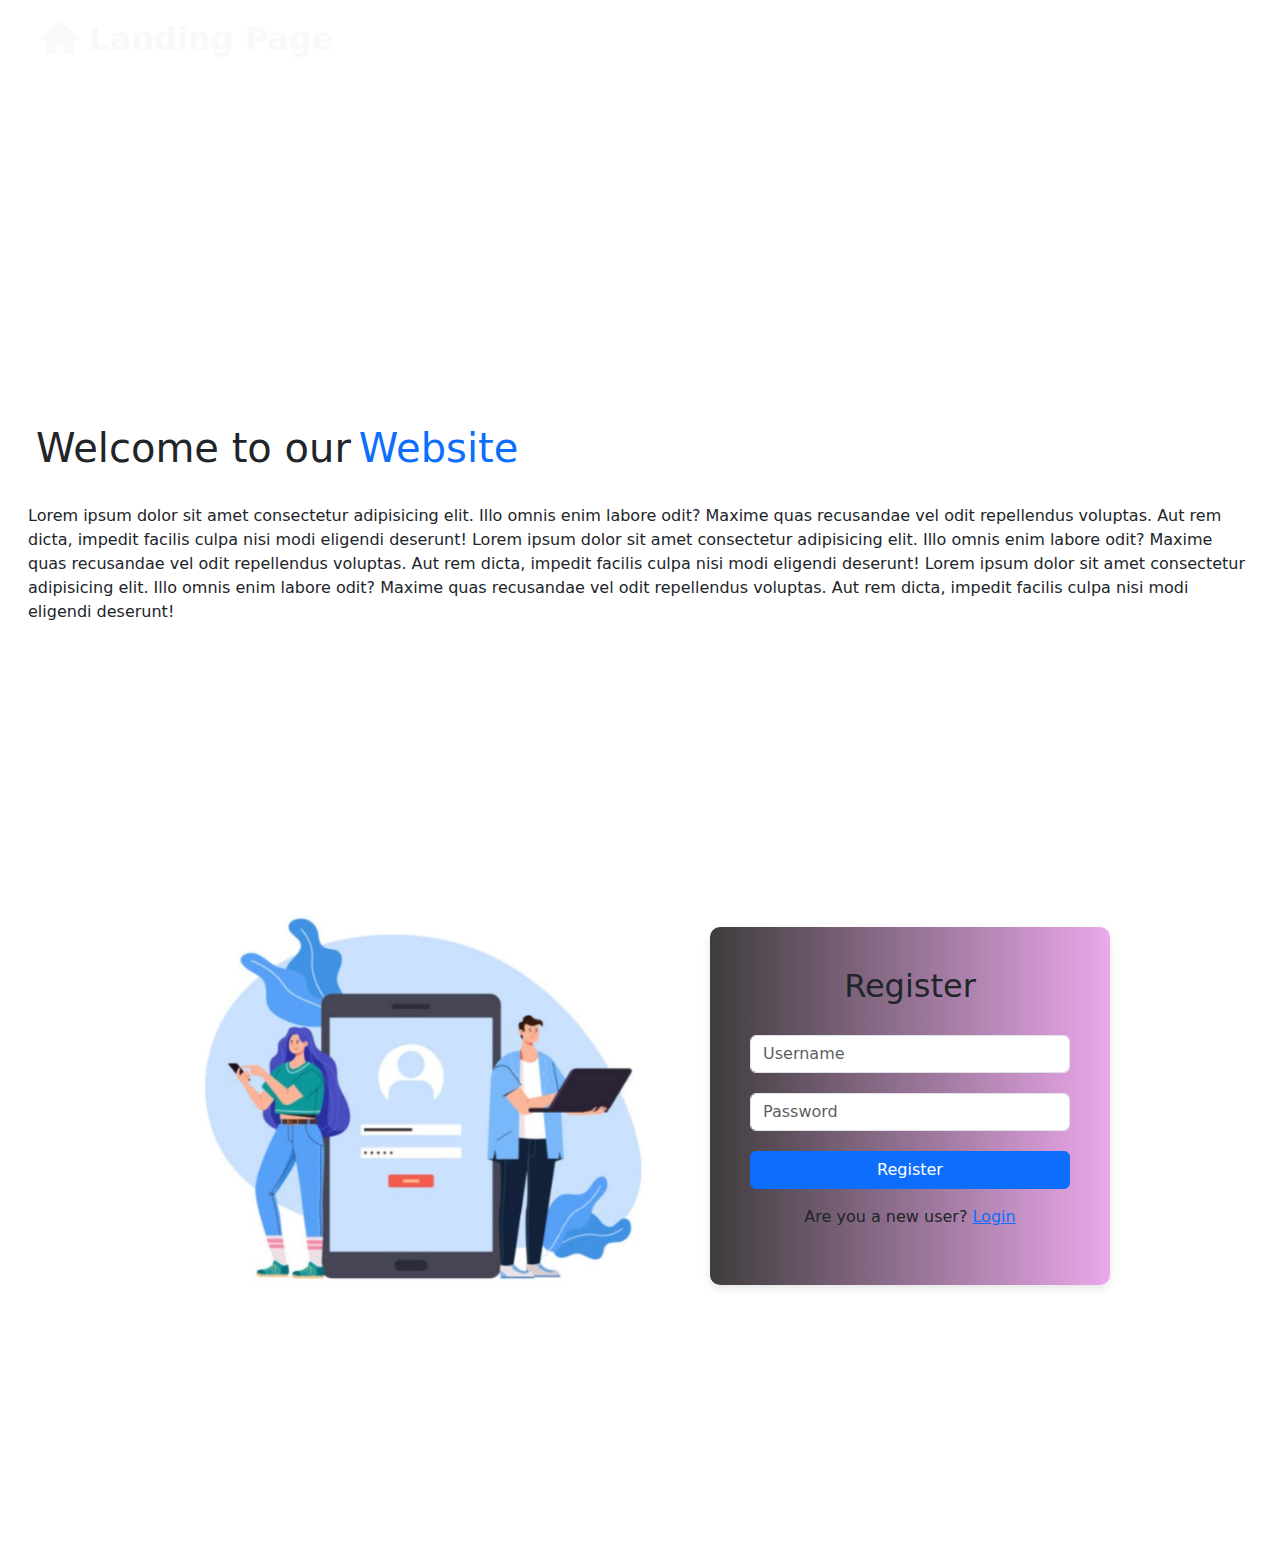
<file: FRONTEND/landing application/register.html>
<!DOCTYPE html>
<html lang="en">
<head>
    <meta charset="UTF-8">
    <meta name="viewport" content="width=device-width, initial-scale=1.0">
    <title>landing application-register</title>
    <!-- fontawesome -->
    <link rel="stylesheet" href="https://cdnjs.cloudflare.com/ajax/libs/font-awesome/6.7.2/css/all.min.css" integrity="sha512-Evv84Mr4kqVGRNSgIGL/F/aIDqQb7xQ2vcrdIwxfjThSH8CSR7PBEakCr51Ck+w+/U6swU2Im1vVX0SVk9ABhg==" crossorigin="anonymous" referrerpolicy="no-referrer" />
    <!-- bootstrap -->
    <link href="https://cdn.jsdelivr.net/npm/bootstrap@5.3.3/dist/css/bootstrap.min.css" rel="stylesheet" integrity="sha384-QWTKZyjpPEjISv5WaRU9OFeRpok6YctnYmDr5pNlyT2bRjXh0JMhjY6hW+ALEwIH" crossorigin="anonymous">
    <script src="https://cdn.jsdelivr.net/npm/bootstrap@5.3.3/dist/js/bootstrap.bundle.min.js" integrity="sha384-YvpcrYf0tY3lHB60NNkmXc5s9fDVZLESaAA55NDzOxhy9GkcIdslK1eN7N6jIeHz" crossorigin="anonymous"></script>
    <!-- css -->
     <link rel="stylesheet" href="./style.css">
</head>
<body>
    <header>
        <nav class="navbar bg-transparent ">
            <div class="container-fluid">
              <a class="navbar-brand text-light fs-2" href="#">
                <i class="fa-solid fa-house"></i>  
                Landing Page
              </a>
            </div>
          </nav>
    </header>
      <section class="bg-transparent">
        <div class="container-fluid bg-transparent">
            <div class="d-flex p-4">
                <h1>Welcome to our </h1><span><h1 class="text-primary ms-2">Website</h1></span>
                
                
            </div>
            <div class="p-3 pt-0 align-items-center"><p>Lorem ipsum dolor sit amet consectetur adipisicing elit. Illo omnis enim labore odit? Maxime quas recusandae vel odit repellendus voluptas. Aut rem dicta, impedit facilis culpa nisi modi eligendi deserunt! Lorem ipsum dolor sit amet consectetur adipisicing elit. Illo omnis enim labore odit? Maxime quas recusandae vel odit repellendus voluptas. Aut rem dicta, impedit facilis culpa nisi modi eligendi deserunt! Lorem ipsum dolor sit amet consectetur adipisicing elit. Illo omnis enim labore odit? Maxime quas recusandae vel odit repellendus voluptas. Aut rem dicta, impedit facilis culpa nisi modi eligendi deserunt!
            </p></div>
            
            <div class="d-flex align-items-center bg-transparent"id="section">
                <div class="image-container ">
                    <img src="./login-picture.png" alt="Login Image">
                </div>
        
                <div class="login-container h-100 d-inline-block ">
                    <h2>Register</h2>
                    <form>
                        <div class="form-group ">
                            <input id="user" type="text" class="form-control" placeholder="Username">
                        </div>
                        <div class="form-group">
                            <input id="pswd"  type="password" class="form-control" placeholder="Password">
                        </div>
                        <button type="button" class="btn btn-primary" onclick="obj.register()">Register</button>
                    </form>
                    <p class="mt-3 text-center">Are you a new user? <a href="./login.html">Login</a></p>
                </div>
            </div>
        

        </div>
        


      </section>

    
</body>
<script src="./logic.js"></script>
</html>
</file>
<file: FRONTEND/calculator/style.css>
*{
    margin: 0;
    padding: 0;
    box-sizing: border-box;
    font-family: 'Poppins', sans-serif;
}

body{
    width: 100%;
    height: 100vh;
    display: flex;
    justify-content: center;    
    background: linear-gradient(45deg, #343232, #050506);

    align-items: center;
}

.calculator{
    border: 1px solid #717377;
    padding: 20px;
    border-radius: 16px;
    background: transparent;
    box-shadow: 0px 3px 15px rgba(113, 115, 119, 0.5);

}

input{
    width: 400px;
    border: none;
    padding: 24px;
    margin: 10px;
    background: transparent;
    box-shadow: 0px 3px 15px rgbs(84, 84, 84, 0.1);
    font-size: 40px;
    text-align: right;
    cursor: pointer;
    color: #ffffff;
}

input::placeholder{
    color: #ffffff;
}

button{
    border: none;
    width: 80px;
    height: 50px;
    margin: 10px;
    border-radius: 10px;
    background: transparent;
    color: #ffffff;
    font-size: 20px;
    box-shadow: -8px -8px 15px rgba(255, 255, 255, 0.1);
    cursor: pointer;
    
   
}
 button:hover{
    transform: scale(1.2);
    /* box-shadow: 0 5px 15px grey; */
  } 


.equalBtn{
    background-color: #c11205;
}

.operator{
    color: #6dee0a;
}
</file>
<file: FRONTEND/landing application/style.css>
*{
    margin: 0px;
    padding: 0px;
}
header{
    background-image: url(https://www.isixsigma.com/wp-content/uploads/2018/11/shutterstock_110678570-scaled.jpg);
    width: 100%;
    height: 400px;
    background-size: cover;
}


#section {
    background-color: #f8f9fa;
    display: flex;
    justify-content: center;
    align-items: center;
    min-height: 100vh;
}

.login-container {
    background: linear-gradient(to right,rgb(62, 60, 60),rgb(235, 168, 235));
    padding: 40px;
    border-radius: 10px;
    box-shadow: 0 4px 8px rgba(0, 0, 0, 0.1);
    max-width: 400px;
    width: 100%;
}

.login-container h2 {
    text-align: center;
    margin-bottom: 30px;
}

.login-container .form-group {
    margin-bottom: 20px;
}

.login-container .btn-primary {
    width: 100%;
}

.image-container {
    max-width: 500px;
    margin-right: 40px;
}

.image-container img {
    width: 100%;
    height: auto;
}

@media (max-width: 992px) {
    .image-container {
        display: none;
    }
}

/* home */
.navbar {
    position: absolute;
    width: 100%;
    background: transparent !important;
    padding: 10px 20px;
}
.navbar-brand {
    color: white;
    font-weight: bold;
    margin-left: 10px;
}
.logout-btn {
    color: white;
    border: 1px solid white;
    padding: 5px 10px;
    border-radius: 5px;
}
.logout-btn:hover {
    background-color: white;
    color: black;
}
.banner {
    background: url('') no-repeat center center/cover;
    height: 300px;
    position: relative;
    z-index: -1;
}
.content {
    padding: 40px;
    text-align: center;
}
.content h2 {
    font-size: 36px;
    font-weight: bold;
   margin-top: 0px;
}
.content span {
    color: red;
}
</file>
